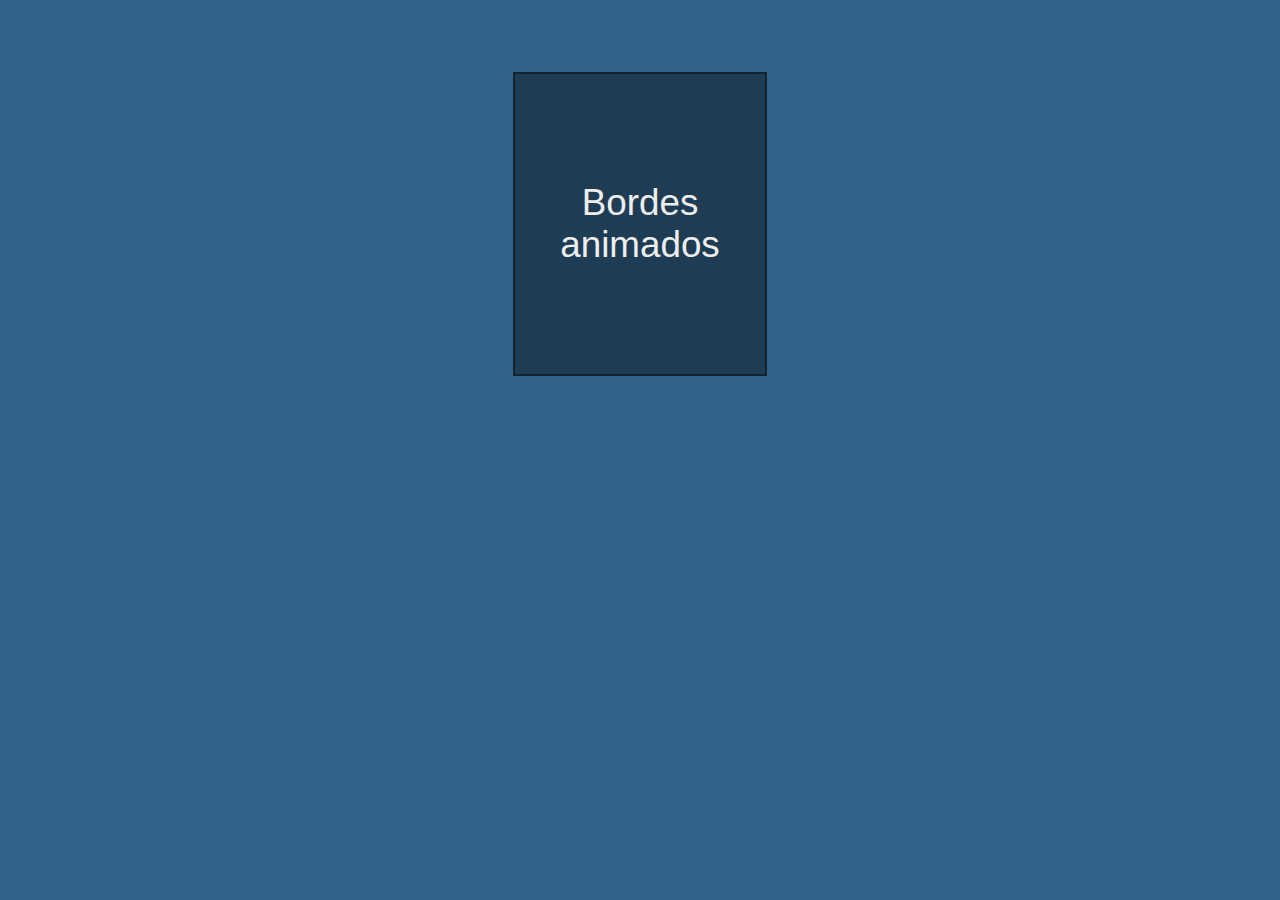
<file: Animaciones/Bordes Animados 2/index.html>
<!DOCTYPE html>
<html lang="en">
<head>
    <meta charset="UTF-8">
    <meta name="viewport" content="width=device-width, initial-scale=1.0">
    <meta http-equiv="X-UA-Compatible" content="ie=edge">
    <link rel="stylesheet" href="index.css">
    <title>Borde animado</title>
</head>
<body>
    <div class="container">Bordes animados</div>
</body>
</html>
</file>
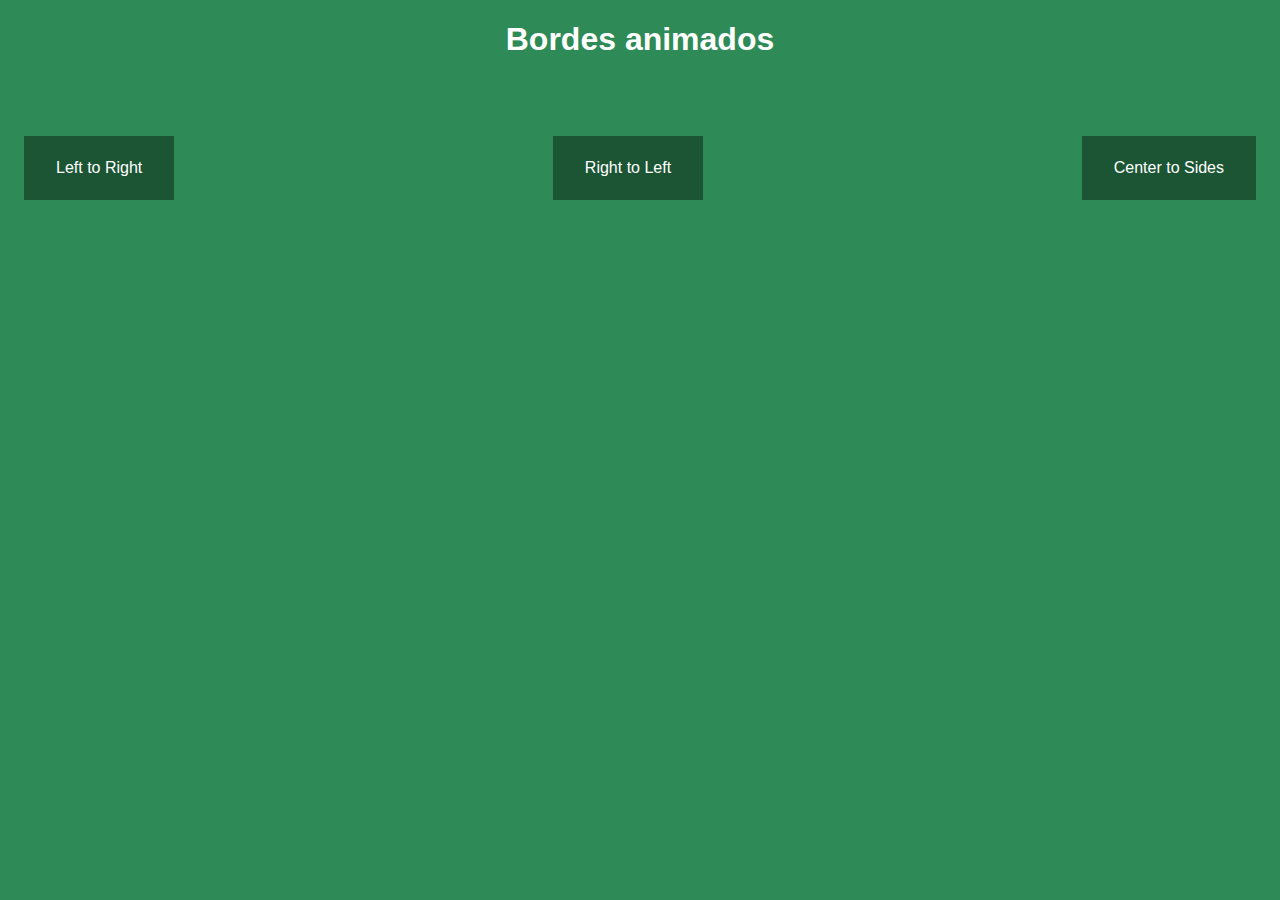
<file: Animaciones/Bordes Animados/index.html>
<!DOCTYPE html>
<html lang="en">
<head>
    <meta charset="UTF-8">
    <meta name="viewport" content="width=device-width, initial-scale=1.0">
    <meta http-equiv="X-UA-Compatible" content="ie=edge">
    <link rel="stylesheet" href="style.css">
    <title>Bordes animados</title>
</head>
<body>
    <h1>Bordes animados</h1>
    <div class="container">
        <div class="item uno">Left to Right</div>
        <div class="item dos">Right to Left</div>
        <div class="item tres">Center to Sides</div>
    </div>
</body>
</html>
</file>
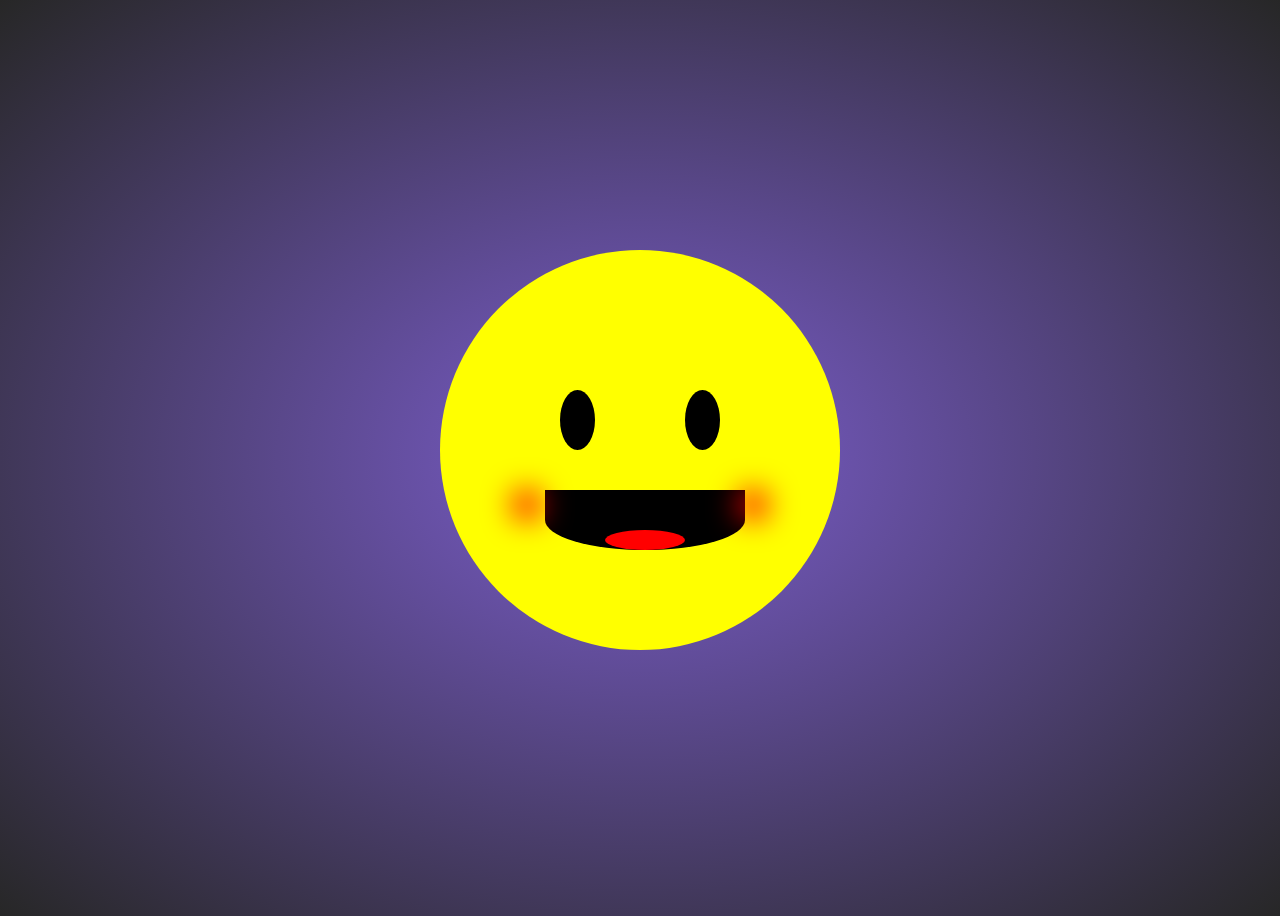
<file: Animaciones/Carita/index.html>
<!DOCTYPE html>
<html lang="en">
<head>
    <meta charset="UTF-8">
    <meta name="viewport" content="width=device-width, initial-scale=1.0">
    <link rel="stylesheet" href="css/estilos.css">
    <meta http-equiv="X-UA-Compatible" content="ie=edge">
    <title>Carita</title>
</head>
<body>
    <div class="cara">
        <div class="ojo"></div>
        <div class="ojo"></div>
        <div class="ceja"></div>
        <div class="ceja"></div>
        <div class="mejia"></div>
        <div class="mejia"></div>
        <div class="boca"></div>
    </div>
</body>
</html>
</file>
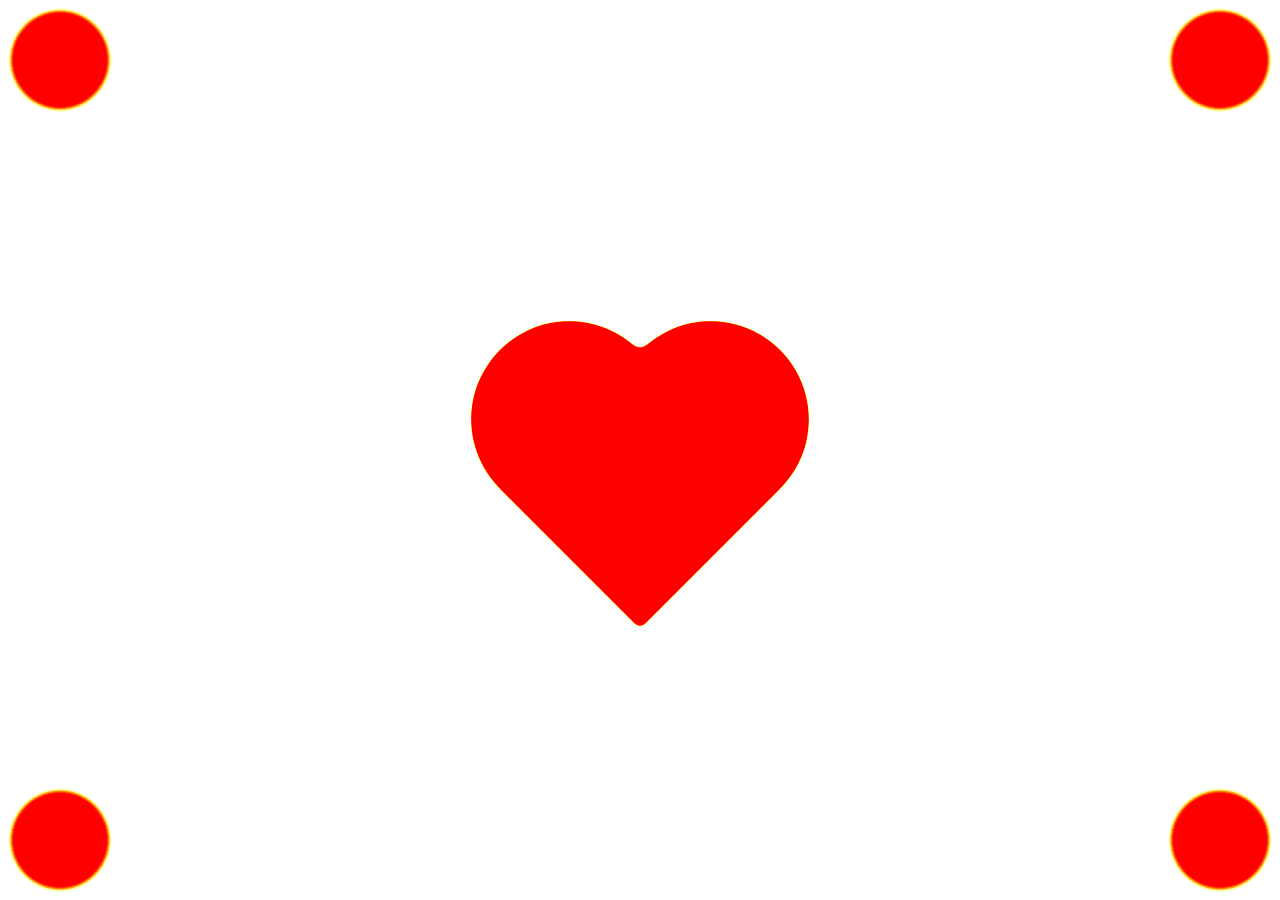
<file: Animaciones/Corazón Efecto liquido/index.html>
<!DOCTYPE html>
<html lang="en">
<head>
    <meta charset="UTF-8">
    <meta name="viewport" content="width=device-width, initial-scale=1.0">
    <meta http-equiv="X-UA-Compatible" content="ie=edge">
    <link rel="stylesheet" href="style.css">
    <title>Efecto de Agua</title>
</head>
<body>
    <div class="layer">
        <div class="balls">
            <div class="heart"></div>
            <div class="ball ball-1"></div>
            <div class="ball ball-2"></div>
            <div class="ball ball-3"></div>
            <div class="ball ball-4"></div>
        </div>
    </div>
</body>
</html>
</file>
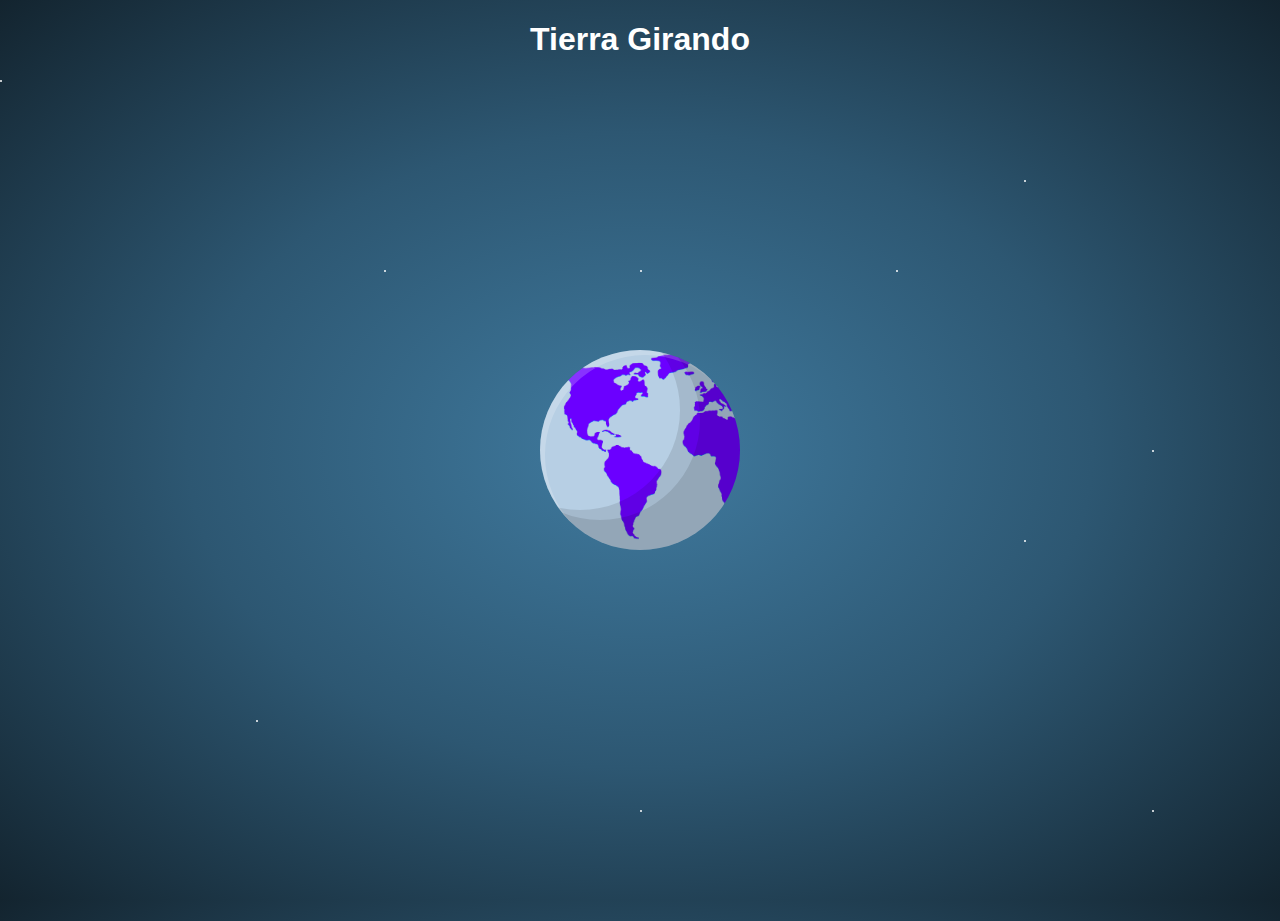
<file: Animaciones/Tierra Girando/index.html>
<!DOCTYPE html>
<html lang="en">
<head>
    <meta charset="UTF-8">
    <meta name="viewport" content="width=device-width, initial-scale=1.0">
    <meta http-equiv="X-UA-Compatible" content="ie=edge">
    <link rel="stylesheet" href="css/estilos.css">
    <title>Tierra Girando</title>
</head>
<body>
    <h1>Tierra Girando</h1>
    <div class="estrella primera"></div>
    <div class="estrella segunda"></div>
    <div class="estrella tercera"></div>
    <div class="estrella cuarta"></div>
    <div class="estrella quinta"></div>
    <div class="estrella sexta"></div>
    <div class="estrella septima"></div>
    <div class="estrella octava"></div>
    <div class="estrella novena"></div>
    <div class="estrella decima"></div>
    <div class="nubes">
       <!-- <img src="img/nubes.png" alt="nuebes"> -->
        <div class="mapa"></div>
    </div>
</body>
<!--Creado a partir de tutorial EDTeam -->
</html>
</file>
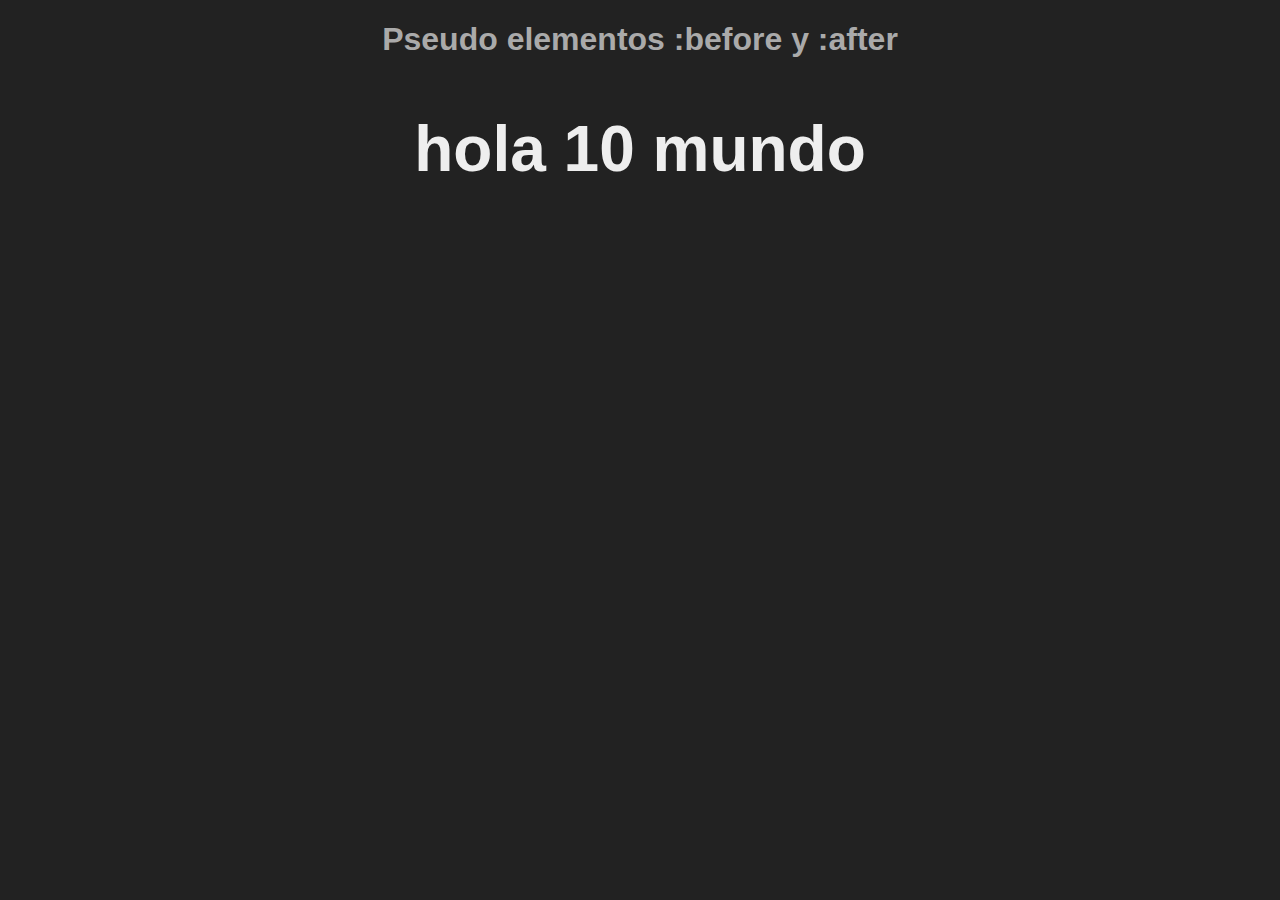
<file: Pseudo Elementos/before-after/index.html>
<!DOCTYPE html>
<html lang="en">
<head>
    <meta charset="UTF-8">
    <meta name="viewport" content="width=device-width, initial-scale=1.0">
    <meta http-equiv="X-UA-Compatible" content="ie=edge">
    <link rel="stylesheet" href="style.css">
    <title>Pseudo elementos</title>
</head>
<body>
    <h1>Pseudo elementos :before y :after</h1>
    <h2>10</h2>
</body>
</html>
</file>
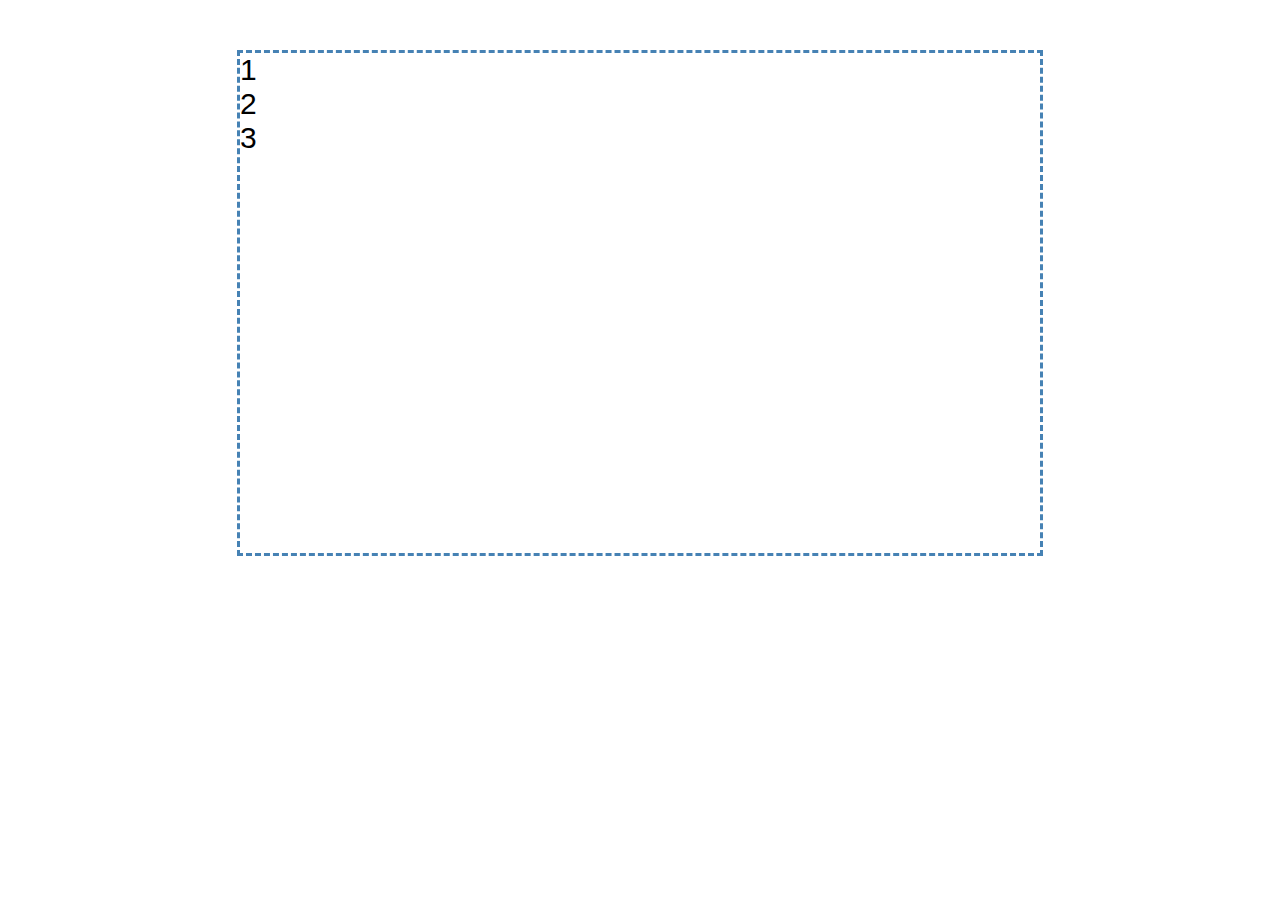
<file: Position/Absolute/absolute.html>
<!DOCTYPE html>
<html lang="en">
<head>
    <meta charset="UTF-8">
    <meta name="viewport" content="width=device-width, initial-scale=1.0">
    <meta http-equiv="X-UA-Compatible" content="ie=edge">
    <link rel="stylesheet" href="absolute.css">
    <title>Posicionamiento Absoluto</title>
</head>
<body>
    <div id="principal">
        <section>1</section>
        <section>2</section>
        <section>3</section>
    </div>
</body>
</html>
</file>
<file: Animaciones/Bordes Animados 2/index.css>
body{
    margin: 0;
    padding: 0;
    font-family: sans-serif;
    background: rgb(51, 99, 138);
}
.container
{
    --border-color: #fff;
    --border-witdh: 3px; 
    box-sizing: border-box;
    width: 250px;
    height: 300px;
    margin: 2em auto;
    background:rgb(31, 60, 85) ;
    color: #eee;
    font-size: 2.3em;
    padding: 1em;
    display: flex;
    text-align: center;
    justify-content:  center;
    align-items: center;
    box-shadow: 0 0 0 2px rgb(18, 34, 49);
    position: relative;
}
.container:before,.container:after
{
    content: "";
    display: block;
    position: absolute;
    left: 0;
    background: var(--border-color);
    transition: all .3s;
}
.container:before
{
    height: var(--border-witdh);
    bottom: 0;
    width: 0%;
    /*
        Creamos copia del borde con shadow box
        y hacemos que calcule la posicion dado la altura menos el borde
        ingresando el valor como negativo para que se desplace arriva
    */
    box-shadow: 250px calc(var(--border-witdh) - 300px);
}
.container:after
{
    top: 0;
    width: var(--border-witdh);
    height: 0%;
    box-shadow: calc( 250px - var(--border-witdh) ) 300px;
}
.container:hover:before
{
    width: 100%;
    box-shadow: 0 calc(var(--border-witdh) - 300px);
}
.container:hover:after
{
    height: 100%;
    box-shadow: calc( 250px - var(--border-witdh) ) 0;
}
</file>
<file: Animaciones/Bordes Animados/style.css>
body
{
    margin: 0;
    padding: 0;
    font-family: sans-serif;
    background: seagreen;
}
h1
{
    text-align: center;
    color: #fff;
}
.container
{
    display: flex;
    justify-content: space-between;
    padding-top: 2em;
}
.item
{
    /* 
        darken (color,%) : oscurece la tonalidad de un color dado
        Less
        background: darken(seagreen,15);
    */
    background :#1c5534;
    line-height: 4;
    padding:  0 2em;
    margin:  1.5em;
    color: #fff;
    position: relative;
}
.item::before
{
    content:"";
    display: block;
    width: 0%;
    height: 3px;
    background: #fff;
    position: absolute;
    bottom:0;
    /*
    Transition: <tipo o tipos> tiempo;
    cuando se hace un cambio en el estilo se crea una transicion
    */
    transition: all .3s;
}
/*
    Genera cambio en before cuando ha y hover sobre item
*/
.item:hover:before
{
    width:100%;
}
.uno::before
{
    left:0;
}
.dos::before
{
    right:0;
}
.tres::before
{
    /*
    Posición de before al centro
    */
    left:50%;
}
.tres:hover::before
{
    /*
    Mediante crece (llega al 100%) desplzamos ubicaión a 0
    */
    left:0;
}
</file>
<file: Animaciones/Carita/css/estilos.css>
html
{
    margin: 0;
    padding: 0;
}
body
{
    background: -webkit-radial-gradient(
        rgb(124, 94, 206),
        rgb(39, 39, 39)
    );
    /*width: 100vh;
    height: 100vw;*/
    height: 100vh;
}
.cara
{
    height: 400px;
    width: 400px;
    background-color: rgb(255, 255, 0);
    border-radius: 50%;

    /*
        Centrado
    */
    position: absolute;
    top: 0;
    bottom: 0;
    left: 0;
    right: 0;
    margin: auto;
    -webkit-animation: menear 5s infinite ease-in-out;
    /*outline: 1px solid white;*/
}
.ojo
{
    background: black;
    height: 60px;
    width: 35px;
    border-radius: 50%;

    position: absolute;
    top: 35%;

    -webkit-animation: parpadear 2s infinite ease;
}
.ojo:nth-child(1)
{
    left: 30%;
}
.ojo:nth-child(2)
{
    right: 30%;
}
.ceja
{
    position: absolute;
    background:transparent;
    height: 20px;
    width: 90px;
    top: 33%;
    transition: all 2s;
    -webkit-transition: all 2s;
}
.ceja:nth-child(3)
{
    left: 20%;
    transform: rotate(30deg);
}
.ceja:nth-child(4)
{
    right: 20%;
    transform: rotate(-30deg);
}
.mejia
{
    height: 30px;
    width: 30px;
    border-radius: 50%;
    background: red;
    filter: blur(15px);
    position: absolute;
    top: 240px;
    z-index: 100;
}
.mejia:nth-child(5)
{
    left: 18%;
}
.mejia:nth-child(6)
{
    right: 18%;
}
.boca
{
    background: black;
    height: 60px;
    width: 200px;
    border-radius: 0  0 50% 50%;

    position: absolute;
    top: 60%;
    left: 105px;
    box-shadow: 10px 0px 0px 0px yellow ;

    /*-webkit-animation: parpadear 2s infinite ease;*/
}
.cara:hover .boca
{
    -webkit-animation: abrir-boca 4s forwards ease;
}
.cara:hover .ceja
{
    background: black;
}
/*
.boca::before
{
    content: "";
    background: yellow;
    height: 50px;
    width: 200px;
    position: absolute;
    bottom: 50px;
    z-index: 90;
}*/
/*
    Lengua
*/
.boca::after
{
    content: "";
    border-radius: 50%;
    background: red;
    height: 20px;
    width: 80px;
    position: absolute;
    left: 60px;
    bottom: 0;
    z-index: 90;
}

/*
    Animaciones
*/
@-webkit-keyframes menear
{
    10%
    {
        transform: rotate( 30deg);
    }
    20%,35%
    {
        transform: rotate( -10deg);
    } 
    50%
    {
        transform: rotate(20deg);
    }
    60%
    {
        transform: rotate( -30deg);
    }
    80%,100%
    {
        transform: rotate( 0deg);
    }
}
@-webkit-keyframes parpadear
{
    0%,95%
    {
        height: 60px;
    }
    100%
    {
        height: 0px;
    }
}

@-webkit-keyframes abrir-boca
{
    0%
    {
        border-radius: 0  0 50% 50%;   
    }
    100%
    {
        border-radius: 50% 50%  0  0 ;
    }
}
</file>
<file: Animaciones/Corazón Efecto liquido/style.css>
*, *::before, *::after 
{
    box-sizing: border-box;  
}
body{
    display: flex;
    flex-direction: column;
    min-height: 100vh;
    justify-content: flex-end;
    background: #fff;
    position: relative;
    margin: 0;
    overflow: hidden;
  }
.layer
{
    position: absolute;
    width: 100%;
    height: 100%;
    filter: contrast(20);
    background: #fff;
    
}
.heart
{
    top:50%;
    left:50%;
    transform: translate(-50%,-30%) rotate(-45deg) scale(1);
    background: #FF3C32;
    width: 200px;
    height: 200px;
    position: absolute;
    z-index: 100;
    filter: blur(5px);
    animation: ball-queen 21s cubic-bezier(.32,2,.59,2) infinite;
}
/*
    Animacion de crecimiento de corazón
*/
@keyframes ball-queen {
    
    0%, 3%   { transform: translate(-50%, -30%) rotate(-45deg)  scale(1.1) }
    4%, 8%   { transform: translate(-50%, -30%) rotate(-45deg)  scale(1.2) }
    9%, 13%  { transform: translate(-50%, -30%) rotate(-45deg)  scale(1.3) }
    14%, 18% { transform: translate(-50%, -30%) rotate(-45deg)  scale(1.4) }
    19%, 23% { transform: translate(-50%, -30%) rotate(-45deg)  scale(1.5) }
    24%, 28% { transform: translate(-50%, -30%) rotate(-45deg)  scale(1.6) }
    29%, 33% { transform: translate(-50%, -30%) rotate(-45deg)  scale(1.7) }
    34%, 38% { transform: translate(-50%, -30%) rotate(-45deg)  scale(1.8) }
    39%, 43% { transform: translate(-50%, -30%) rotate(-45deg)  scale(1.9) }
    44%, 48% { transform: translate(-50%, -30%) rotate(-45deg)  scale(2  ) }
    49%, 53% { transform: translate(-50%, -30%) rotate(-45deg)  scale(2.1) }
    54%, 58% { transform: translate(-50%, -30%) rotate(-45deg)  scale(2.2) }
    59%, 63% { transform: translate(-50%, -30%) rotate(-45deg)  scale(2.3) }
    64%, 68% { transform: translate(-50%, -30%) rotate(-45deg)  scale(2.4) }
    69%, 73% { transform: translate(-50%, -30%) rotate(-45deg)  scale(2.5) }
    74%, 78% { transform: translate(-50%, -30%) rotate(-45deg)  scale(2.6) }
    79%, 83% { transform: translate(-50%, -30%) rotate(-45deg)  scale(2.7) }
    84%, 88% { transform: translate(-50%, -30%) rotate(-45deg)  scale(2.8) }
    89%, 93% { transform: translate(-50%, -30%) rotate(-45deg)  scale(2.9) }
    94%, 98% { transform: translate(-50%, -30%) rotate(-45deg)  scale(3  ) } 
  }

.heart::before, .heart::after
{
    content: "";
    position: absolute;
    display: block;
    width: 100%;
    height: 100%;
    border-radius: 50%;
    background: #FF3C32;
}
.heart::before
{
    left: 50%;
}
.heart::after
{
    top: -50%;
}
.ball
{
    width: 120px;
    height: 120px;
    background: #FF3C32;
    position: absolute;
    border-radius:50%;

    z-index: 2;
    filter: blur(20px)
}
.balls
{
    padding: 20px;
    background: #fff;
    position: absolute;
    width: 100%;
    height: 100%;
    padding: 5em;
}
.ball-1
{
    top: 0;
    left: 0;
    animation: ball-1 1.05s infinite cubic-bezier(.4,.62,.57,.98);
}
@keyframes ball-1 {
    to {
      transform: translate(50vw, 50vh);
    }  
}
.ball-2
{
    top: 0;
    right: 0;
    animation: ball-2 1.05s .05s infinite cubic-bezier(.4,.62,.57,.98);
}
@keyframes ball-2 {
    to {
      transform: translate(-50vw, 50vh);
    }   
  }
.ball-3
{
    bottom: 0;
    right: 0;
    animation-name: ball-3;
    animation: ball-3 1.05s .1s infinite cubic-bezier(.4,.62,.57,.98);
}
@keyframes ball-3 {
    to {
      transform: translate(-50vw, -50vh);
    }   
  }
.ball-4
{
    bottom: 0;
    left: 0;
    animation: ball-4 1.05s .15s infinite cubic-bezier(.4,.62,.57,.98);
}
@keyframes ball-4
{
    to{
        transform: translate(50vw,-50vh);
    }
}
</file>
<file: Animaciones/Tierra Girando/css/estilos.css>
body,html
{
    height: 100%;
    margin: 0;
    padding: 0;
}
body
{
    font-family: sans-serif;
    color: white;
    text-align: center;
    /*
        Aplica varios colores en gradientes
    */
    background: -webkit-radial-gradient( #407BA0,
                                         #2D5772,
                                         #13242F);
}
/*Centrado absoluto de componentes*/
.nubes , .mapa
{
    position: absolute;
    top: 0;
    bottom: 0;
    right: 0;
    left: 0;
    margin: auto;
}
.nubes
{
    height: 220px;
    width: 220px;
    /*outline: 1px solid #ccc;*/
}
.nubes img
{
    position: relative;
    z-index: 20;
}
.mapa
{
    width: 200px;
    height: 200px;
    border-radius:50%;
    box-shadow: -40px -30px 0 0 rgb(0,0,0,.1) inset,
                -60px -40px 0 0 rgba(0,0,0,.1)inset,
                5px 5px 0 0 rgba(255,255,255,.2) inset;

    background: url(../img/mapa.png);
    background-size: cover;
    -webkit-animation: tierra-girando 5s infinite linear;
}

@-webkit-keyframes tierra-girando
{
    from
    {
        background-position: left center;

    }
    to
    {
        background-position: -401.8px center;
    }
}

/*
    Estrellas
*/
.estrella
{
    width: 2px;
    height: 2px;
    background: #FFF;
    position: absolute;
    border-radius:50%;
}
.primera{
    top: 30%;
    left: 50%;
}
.segunda{
    top: 30%;
    left: 30%;
}
.tercera{
    top: 90%;
    left: 90%;
}
.cuarta{
    top: 80%;
    left: 20%;
}
.quinta{
    top: 20%;
    left: 80%;
}
.sexta{
    top: 30%;
    left: 70%;
}
.septima{
    top: 60%;
    left: 80%;
}
.octva{
    top: 150%;
    left: 80%;
}
.novena{
    top: 50%;
    left: 90%;
}
.decima{
    top: 90%;
    left: 50%;
}
.estrella:nth-child(2n)
{
    -webkit-animation: estrella-par 2s infinite;
}
.estrella:nth-child(2n+1)
{
    -webkit-animation: estrella-impar 2s infinite;
}
@-webkit-keyframes  estrella-par
{
    0%
    {
        box-shadow: 0 0 16px 16px rgba(255,255,255,.3);
    }
    10%,100%
    {
        box-shadow: 0 0 3px 3px rgba(255,255,255,.3);
    }
}
@-webkit-keyframes  estrella-impar
{
    0%,35%
    {
        box-shadow: 0 0 3px 3px rgba(255,255,255,.3);
    }
    45%
    {
        box-shadow: 0 0 16px 16px rgba(255,255,255,.3);
    }
}
/*
@-moz-keyframes 
{
    from
    {
        box-shadow: 0 0 3px 3px rgba(255,255,255,.3);
    }
    to
    {
        box-shadow: 0 0 16px 16px rgba(255,255,255,.3);
    }
}*/
</file>
<file: Pseudo Elementos/before-after/style.css>
body
{
    margin:0;
    font-family: sans-serif;
    background: #222;
}
h1
{
    text-align: center;
    color:#aaa;
}
h2
{
    color: #eee;
    text-align: center;
    font-size:4em;
}
/*
  Los pseudo elementos se identifican
  <clase,etiqueta .. etc>::<before|after>
  ó
  <clase,etiqueta .. etc>:<before|after>
  estos son hijos de el elemento
  no pueden ser seleccionados con el cursor

  */
h2::before
{
    /*
    Para aparecer este debe tener la 
    propiedad content ("" en caso de vacia)
    */
    content: "hola ";
}
h2::after
{
    content: " mundo";
}
</file>
<file: Position/Absolute/absolute.css>
#principal
{
    border: dashed steelblue;
    margin: auto;
    margin-top: 50px;
    height: 500px;
    width: 800px;
}
section
{
    font-family: Verdana, Geneva, Tahoma, sans-serif;
    font-size: 30px;
}
</file>
